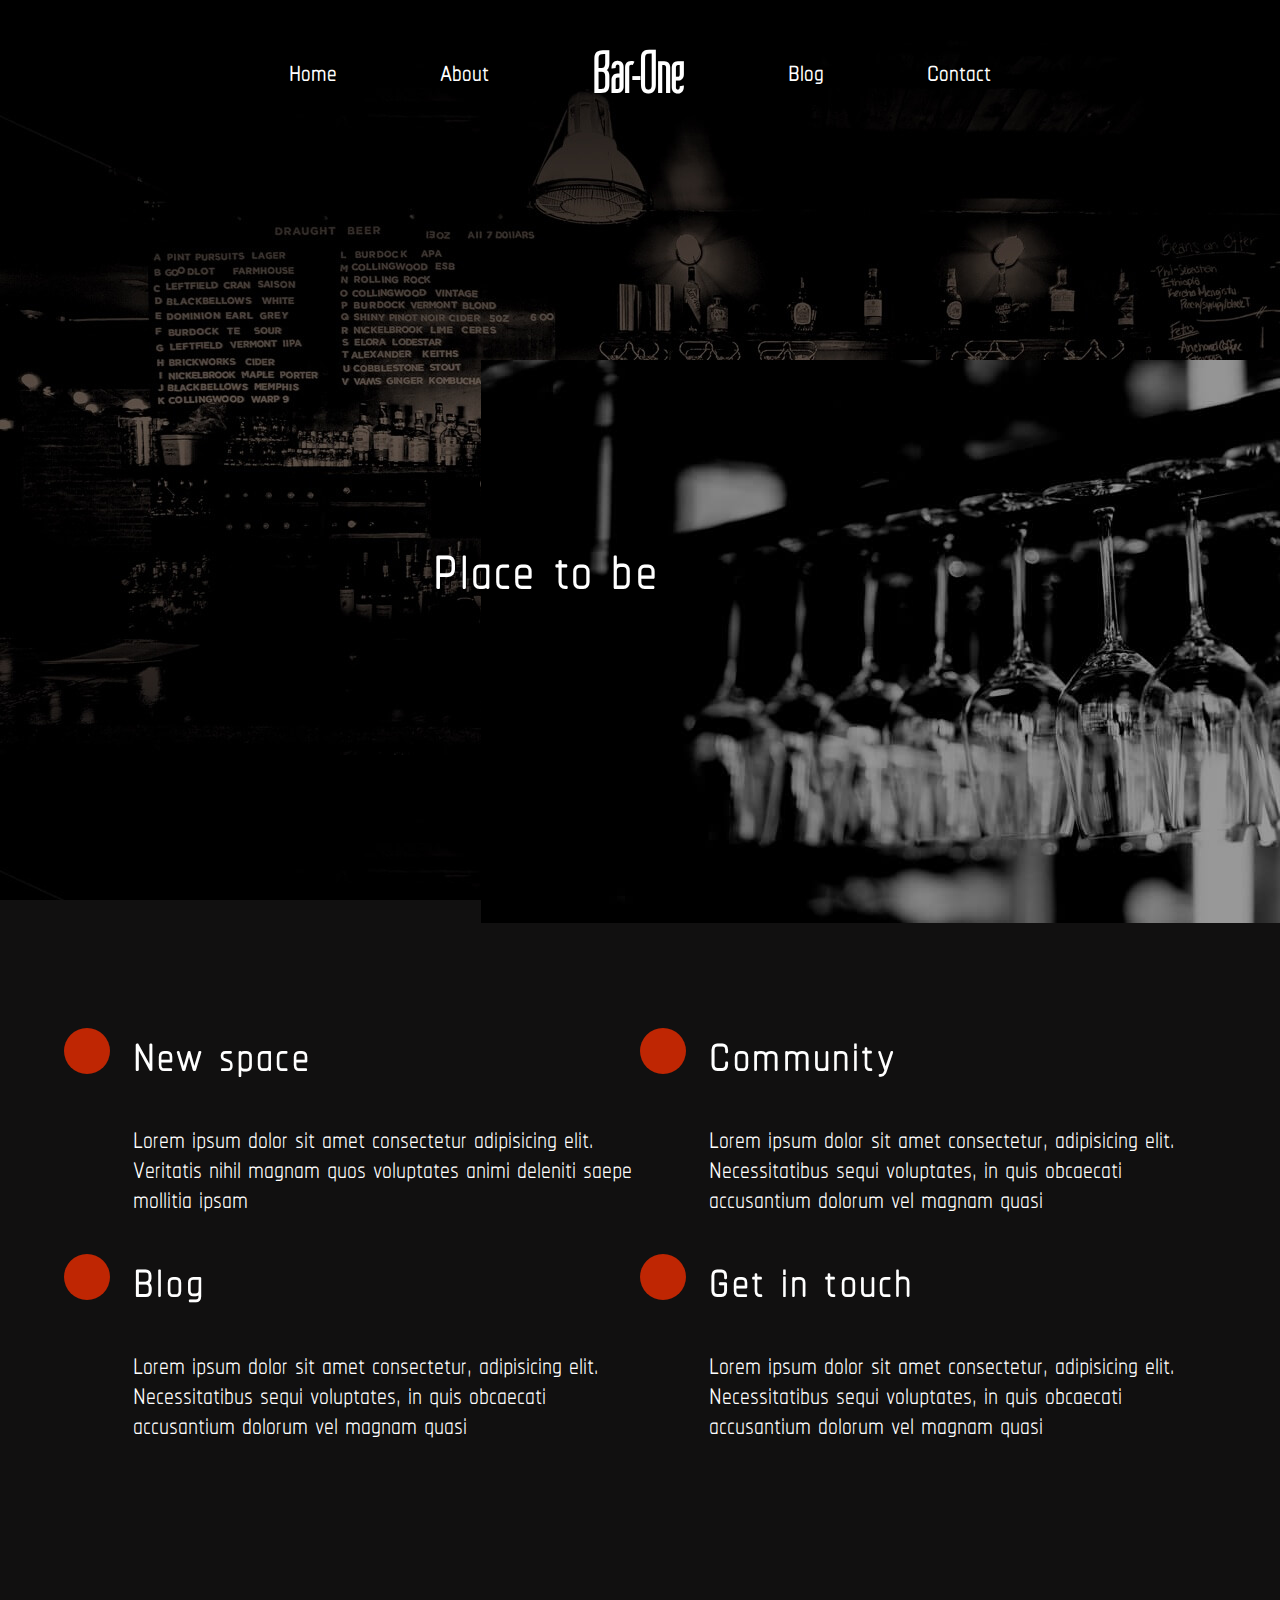
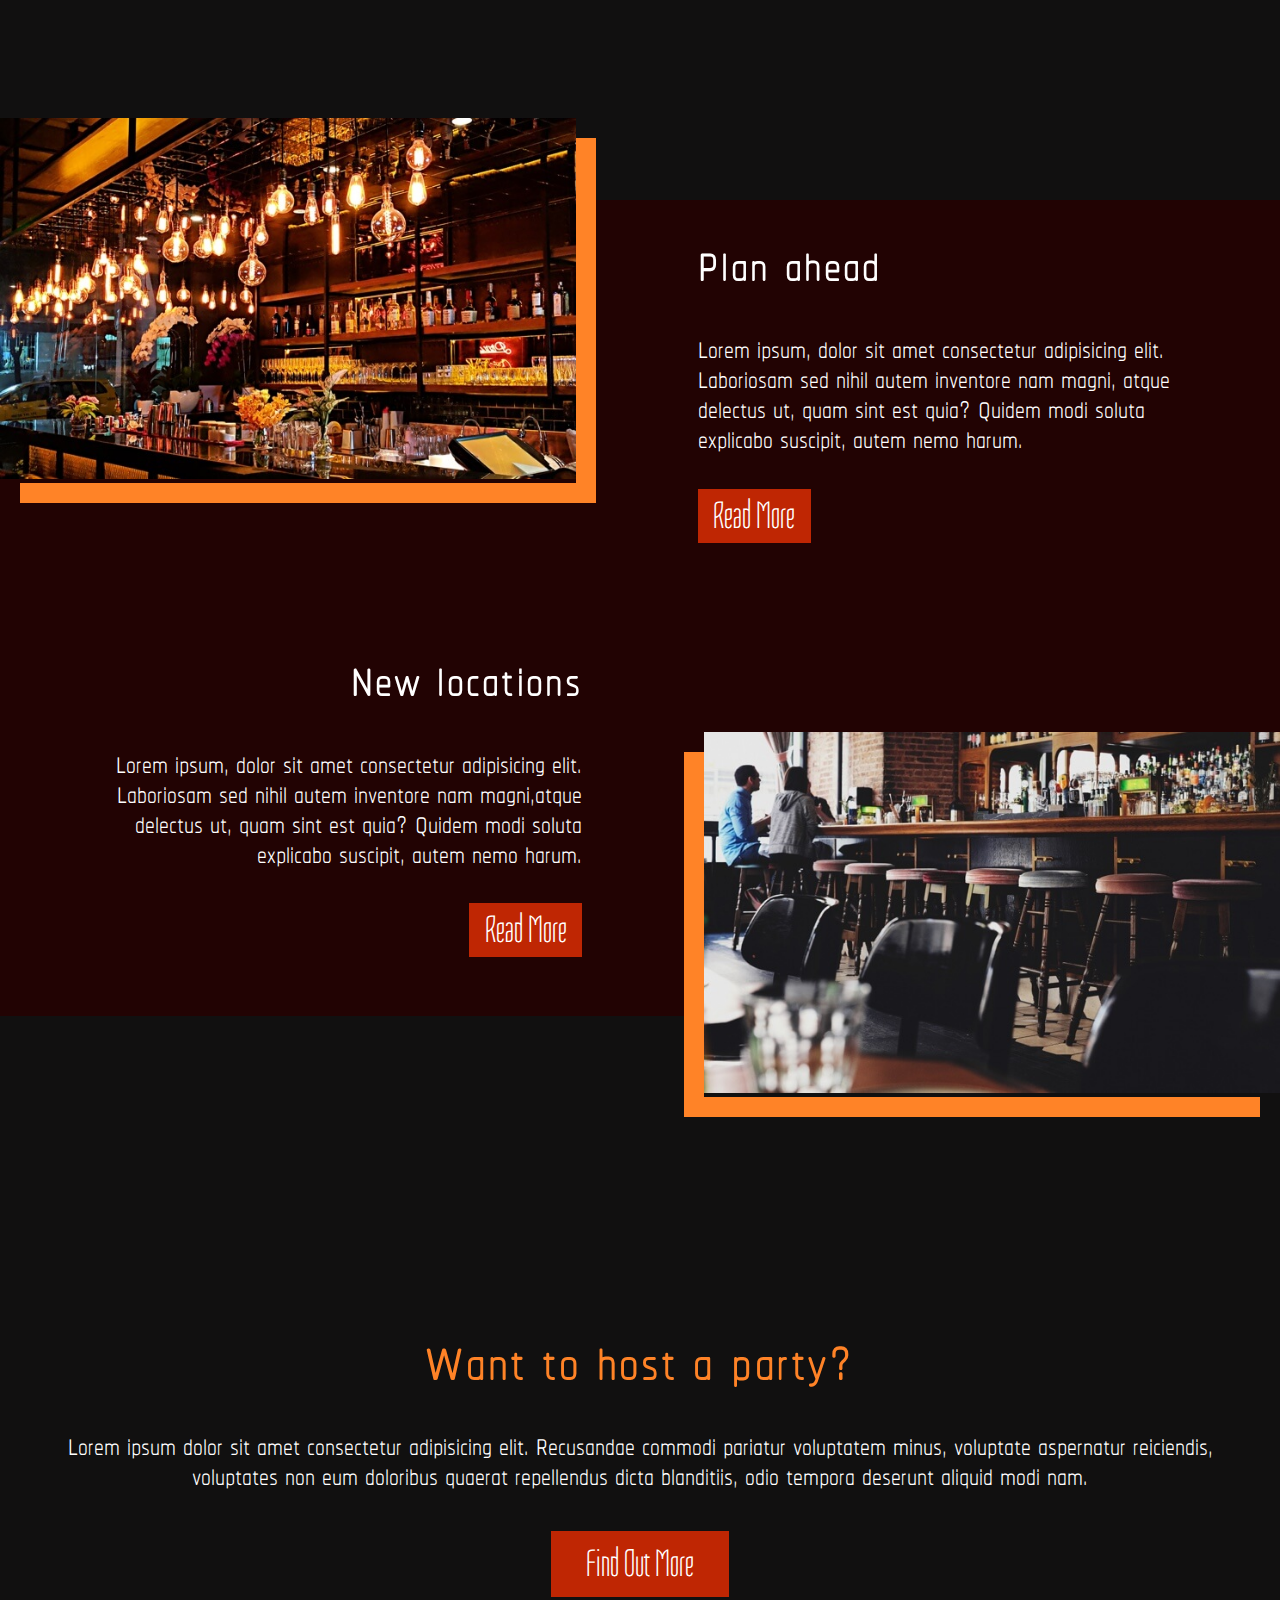
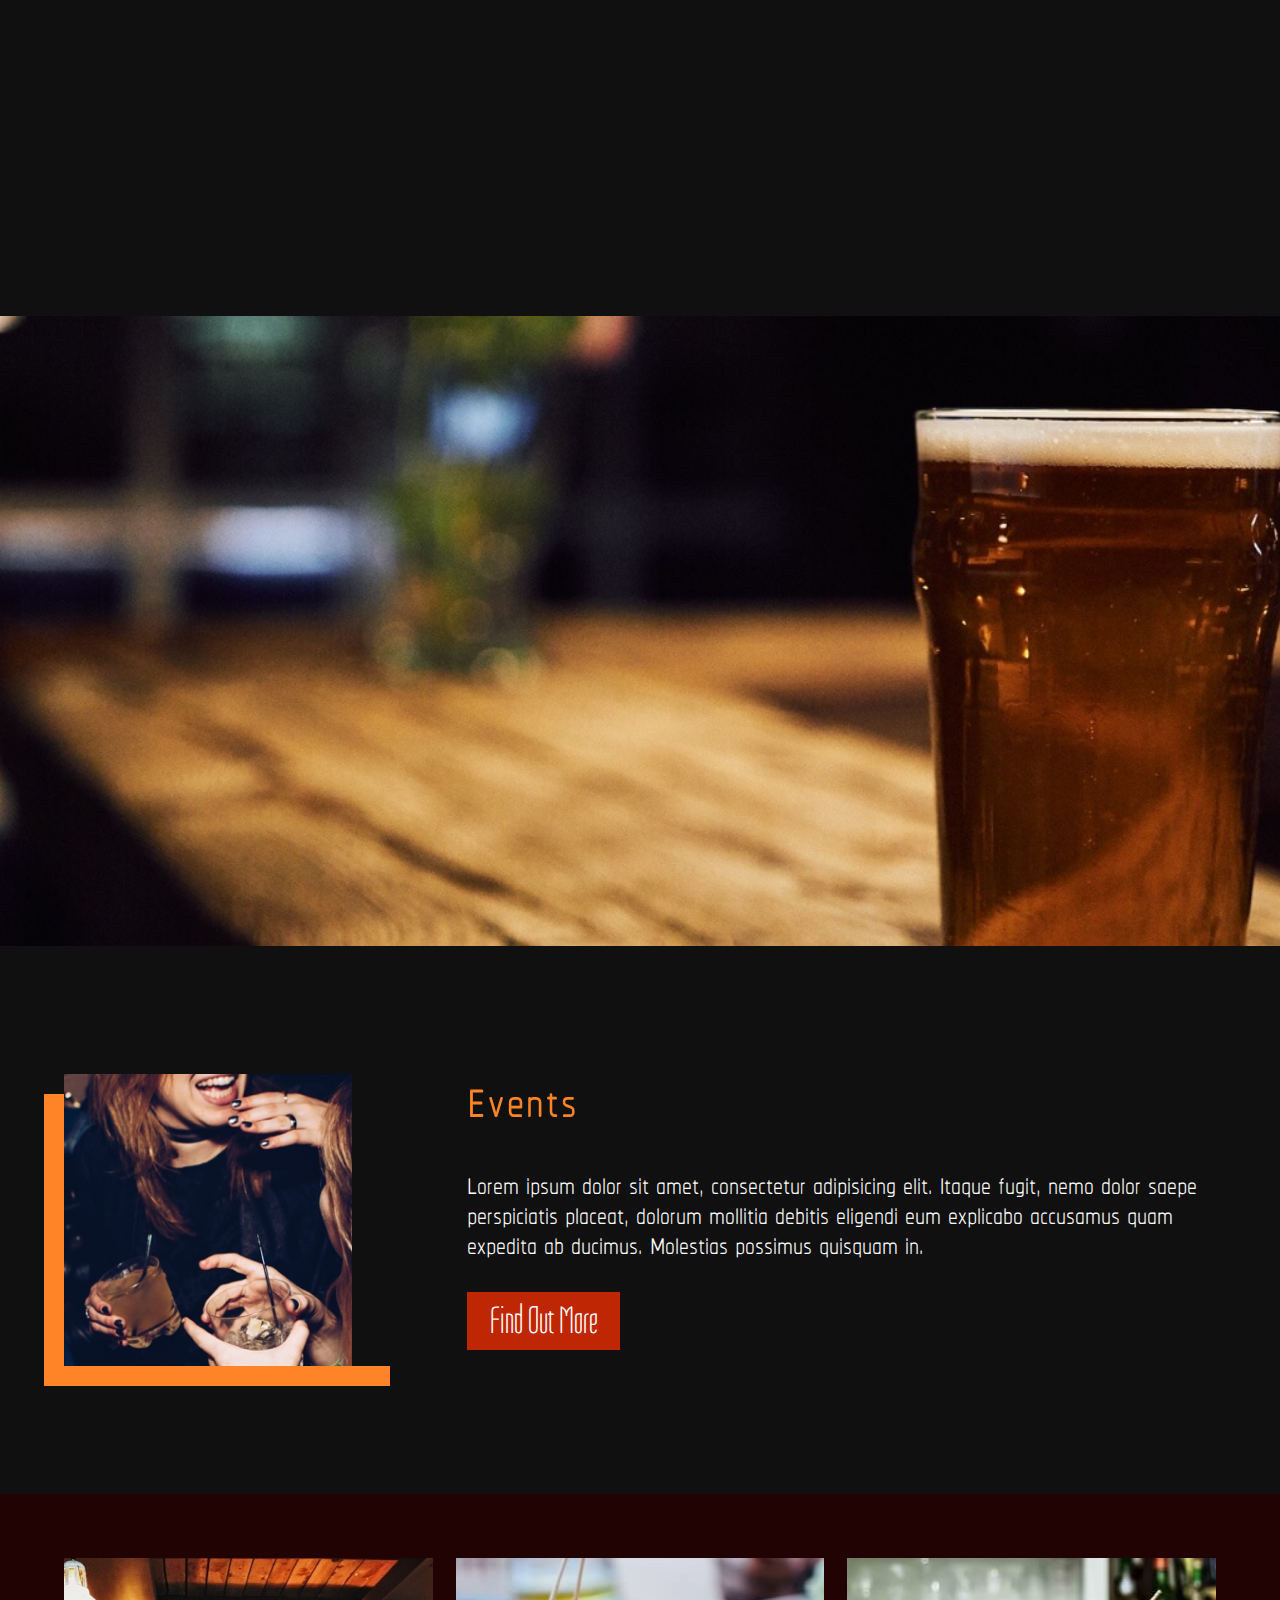
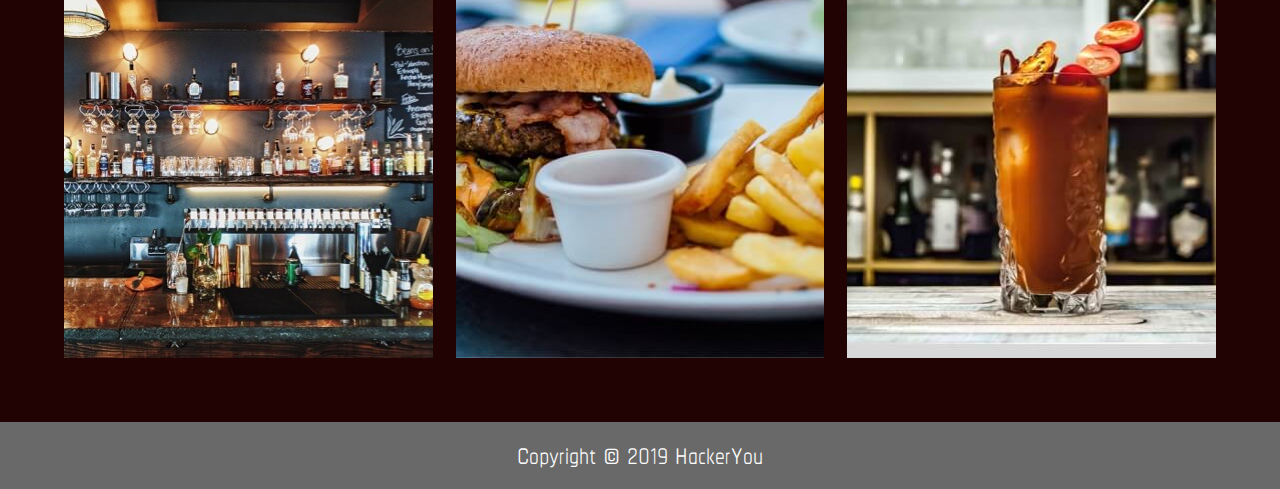
<file: index.html>
<!DOCTYPE html>
<html lang="en">

<head>
    <meta charset="UTF-8">
    <meta name="viewport" content="width=device-width, initial-scale=1.0">
    <meta http-equiv="X-UA-Compatible" content="ie=edge">
    <title>Linghao's Project2</title>
    <link rel="stylesheet" href="https://use.fontawesome.com/releases/v5.7.0/css/all.css" integrity="sha384-lZN37f5QGtY3VHgisS14W3ExzMWZxybE1SJSEsQp9S+oqd12jhcu+A56Ebc1zFSJ" crossorigin="anonymous">
    <link href="https://fonts.googleapis.com/css?family=Chathura:400,700|Tulpen+One" rel="stylesheet">
    <link rel="stylesheet" href="styles/style.css">
</head>

<body>
    <div class="bodyWrapper">

        <header class="homeHeader">
            <div class="wrapper">
                <nav class="headerNav">
                    <ul>
                        <li><a href="index.html">home</a></li>
                        <li><a href="#about">about</a></li>
                        <li class="navLogo"><a href="index.html">Bar-One</a></li>
                        <li><a href="blog.html">blog</a></li>
                        <li><a href="contact.html">contact</a></li>
                    </ul>
                </nav>

                <div class="hamburgerMenu">
                    <h1><a href="index.html">Bar-One</a></h1>
                    <nav class="mainMenu">
                        <input class="hamburgerOpen" id="toggleOpen" type="checkbox" name="toggle">
                        <label for="toggleOpen">
                            <span class="sr-only visuallyhidden">Open the menu</span>
                            <i class="fa fa-bars" aria-hidden="true"></i>
                        </label>
                        <ul class="hamburgerList">
                            <label for="toggleOpen" class="hamburgerClose">
                                <span class="sr-only visuallyhidden">Close the menu</span>
                                <i class="fas fa-times" aria-hidden="true"></i>
                            </label>
                            <li><a href="index.html">home</a></li>
                            <li><a href="#about">about</a></li>
                            <li><a href="blog.html">blog</a></li>
                            <li><a href="contact.html">contact</a></li>
                        </ul>
                    </nav>
                </div>

                <main>
                    <div class="mainTitle">
                        <h1>
                            <span class="b titleBig">B</span> <span class="a titleBig">a</span> <span class="r titleBig">r</span> <span class="space titleBig">-</span> <span class="o titleBig">O</span> <span class="n titleBig">n</span> <span class="e titleBig">e</span>
                            <span class="subtitle">Place to be</span>
                        </h1>
                    </div>
                </main>

                <div class="headerBox">
                    <img src="assets/header-box.jpg" alt="a pile of wine glasses">
                </div>
            </div>
        </header>

        <section class="about" id="about">
            <div class="wrapper">
                <div class="aboutInfo">
                    <div class="aboutLogo">
                        <i class="fas fa-home"></i>
                    </div>
                    <div class="aboutArticle">
                        <h3>New space</h3>
                        <p>Lorem ipsum dolor sit amet consectetur adipisicing elit. Veritatis nihil magnam quos voluptates animi deleniti saepe mollitia ipsam </p>
                    </div>
                </div>

                <div class="aboutInfo">
                    <div class="aboutLogo">
                        <i class="fas fa-users"></i>
                    </div>
                    <div class="aboutArticle">
                        <h3>Community</h3>
                        <p>Lorem ipsum dolor sit amet consectetur, adipisicing elit. Necessitatibus sequi voluptates, in quis obcaecati accusantium dolorum vel magnam quasi
                        </p>
                    </div>
                </div>

                <div class="aboutInfo">
                    <div class="aboutLogo">
                        <i class="fas fa-file"></i>
                    </div>
                    <div class="aboutArticle">
                        <h3>Blog</h3>
                        <p>Lorem ipsum dolor sit amet consectetur, adipisicing elit. Necessitatibus sequi voluptates, in quis obcaecati accusantium dolorum vel magnam quasi </p>
                    </div>
                </div>

                <div class="aboutInfo">
                    <div class="aboutLogo">
                        <i class="fas fa-phone"></i>
                    </div>
                    <div class="aboutArticle">
                        <h3>Get in touch</h3>
                        <p>Lorem ipsum dolor sit amet consectetur, adipisicing elit. Necessitatibus sequi voluptates, in quis obcaecati accusantium dolorum vel magnam quasi
                        </p>
                    </div>
                </div>
            </div>
        </section>

        <section class="news">
            <div class="wrapper">

                <div class="newsBox newsBox1">
                    <div class="newsImage">
                        <img src="assets/left-image.jpg" alt="bar table under a pile of bulbs">
                    </div>
                    <div class="newsArticle">
                        <h3>Plan ahead</h3>
                        <p>Lorem ipsum, dolor sit amet consectetur adipisicing elit. Laboriosam sed nihil autem inventore nam magni, atque delectus ut, quam sint est quia? Quidem modi soluta explicabo suscipit, autem nemo harum.</p>
                        <a href="" class="button newsButton">read more</a>
                    </div>
                </div>

                <div class="newsBox newsBox2">
                    <div class="newsImage">
                        <img src="assets/right-image.jpg" alt="long bar table with some stools along it">
                    </div>
                    <div class="newsArticle">
                        <h3>New locations</h3>
                        <p>Lorem ipsum, dolor sit amet consectetur adipisicing elit. Laboriosam sed nihil autem inventore nam magni,atque delectus ut, quam sint est quia? Quidem modi soluta explicabo suscipit, autem nemo harum.</p>
                        <a href="" class="button newsButton">read more</a>
                    </div>
                </div>

            </div>
        </section>

        <section class="inquiry">
            <div class="wrapper">
                <h2>Want to host a party?</h2>
                <p>Lorem ipsum dolor sit amet consectetur adipisicing elit. Recusandae commodi pariatur voluptatem minus, voluptate aspernatur reiciendis, voluptates non eum doloribus quaerat repellendus dicta blanditiis, odio tempora deserunt aliquid modi
                    nam.
                </p>
                <a href="" class="button newsButton">find out more</a>
            </div>
        </section>

        <section class="banner"></section>

        <section class="event">
            <div class="wrapper">
                <div class="eventImage">
                    <img src="assets/small-box-image.jpg" alt="two girls are drinking and talking">
                </div>

                <div class="eventArticle">
                    <h3>Events</h3>
                    <p>Lorem ipsum dolor sit amet, consectetur adipisicing elit. Itaque fugit, nemo dolor saepe perspiciatis placeat, dolorum mollitia debitis eligendi eum explicabo accusamus quam expedita ab ducimus. Molestias possimus quisquam in.</p>
                    <a href="" class="button newsButton">find out more</a>
                </div>
            </div>
        </section>

        <section class="gallery">
            <div class="wrapper">
                <div class="galleryImage galleryImage1"></div>
                <div class="galleryImage galleryImage2"></div>
                <div class="galleryImage galleryImage3"></div>
            </div>
        </section>

        <footer>
            <div class="wrapper">
                <p>Copyright &copy 2019 HackerYou</p>
            </div>
        </footer>
    </div>
</body>

</html>
</file>
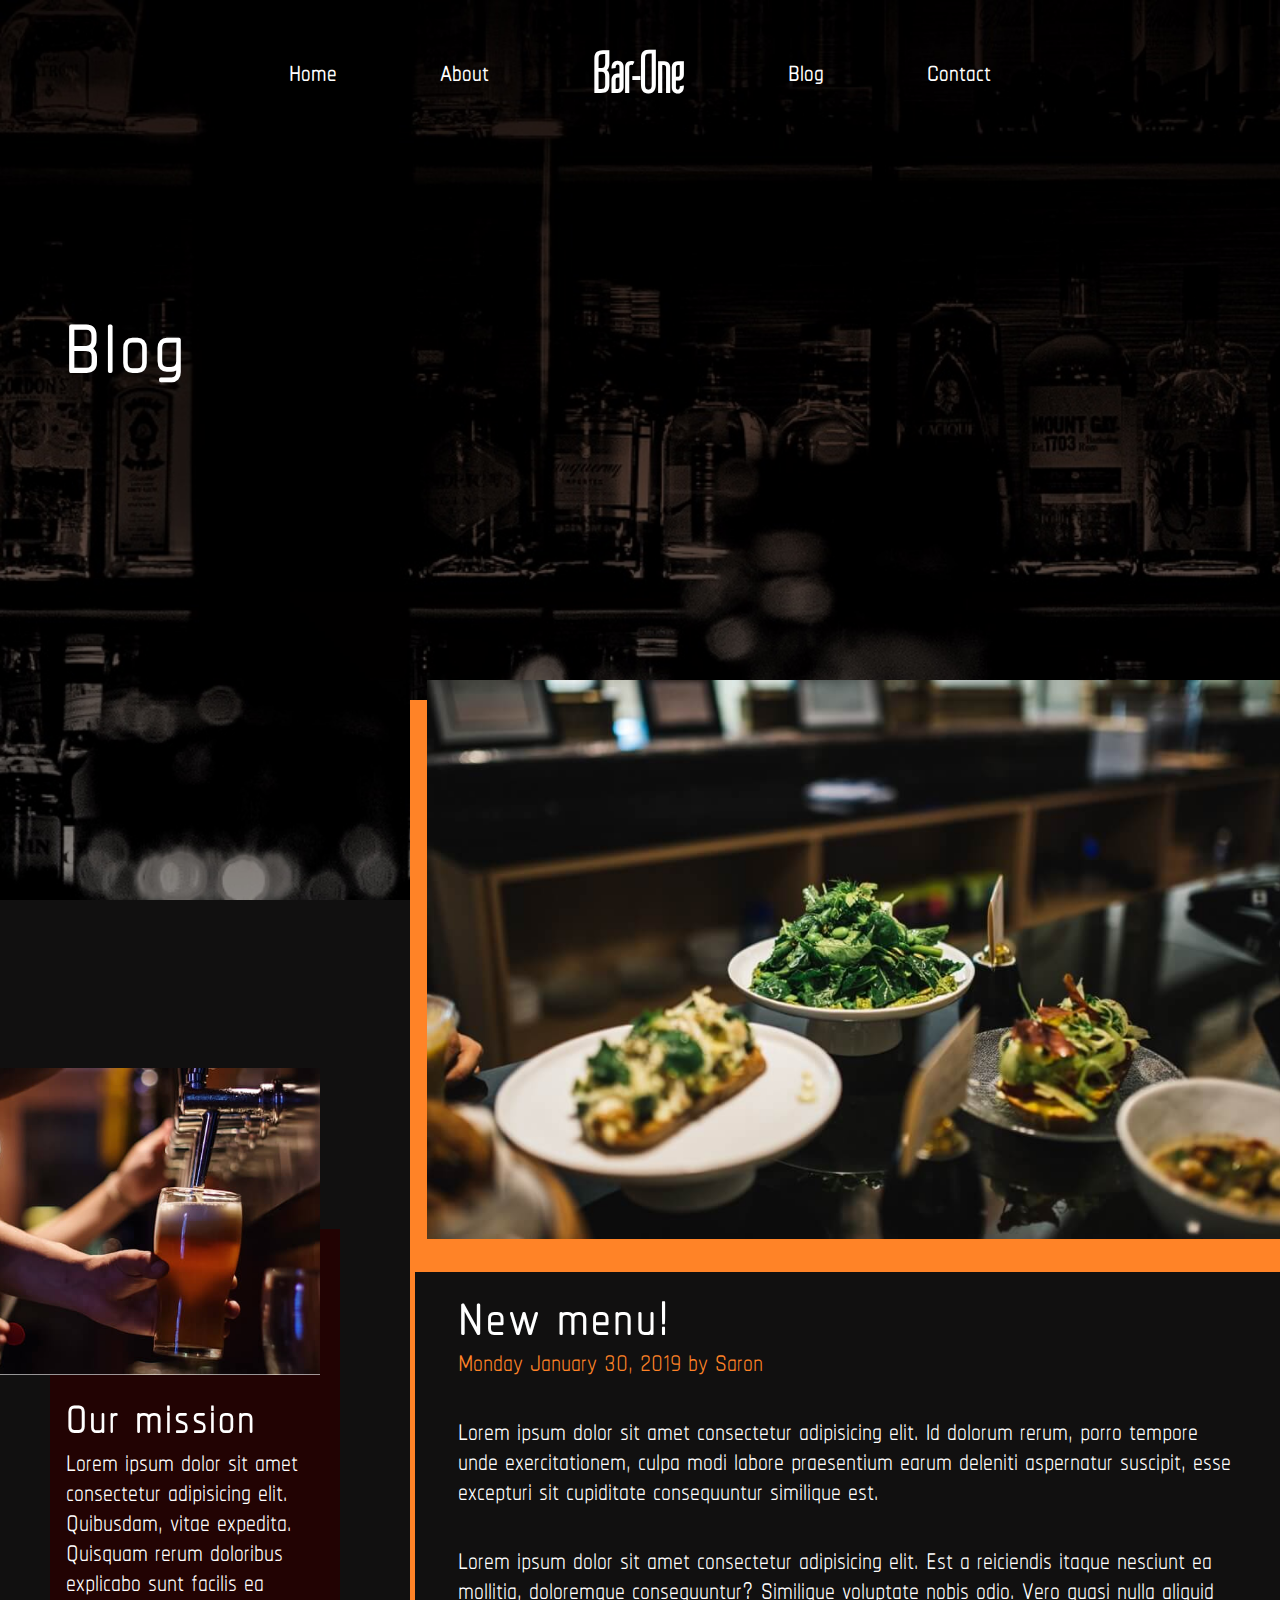
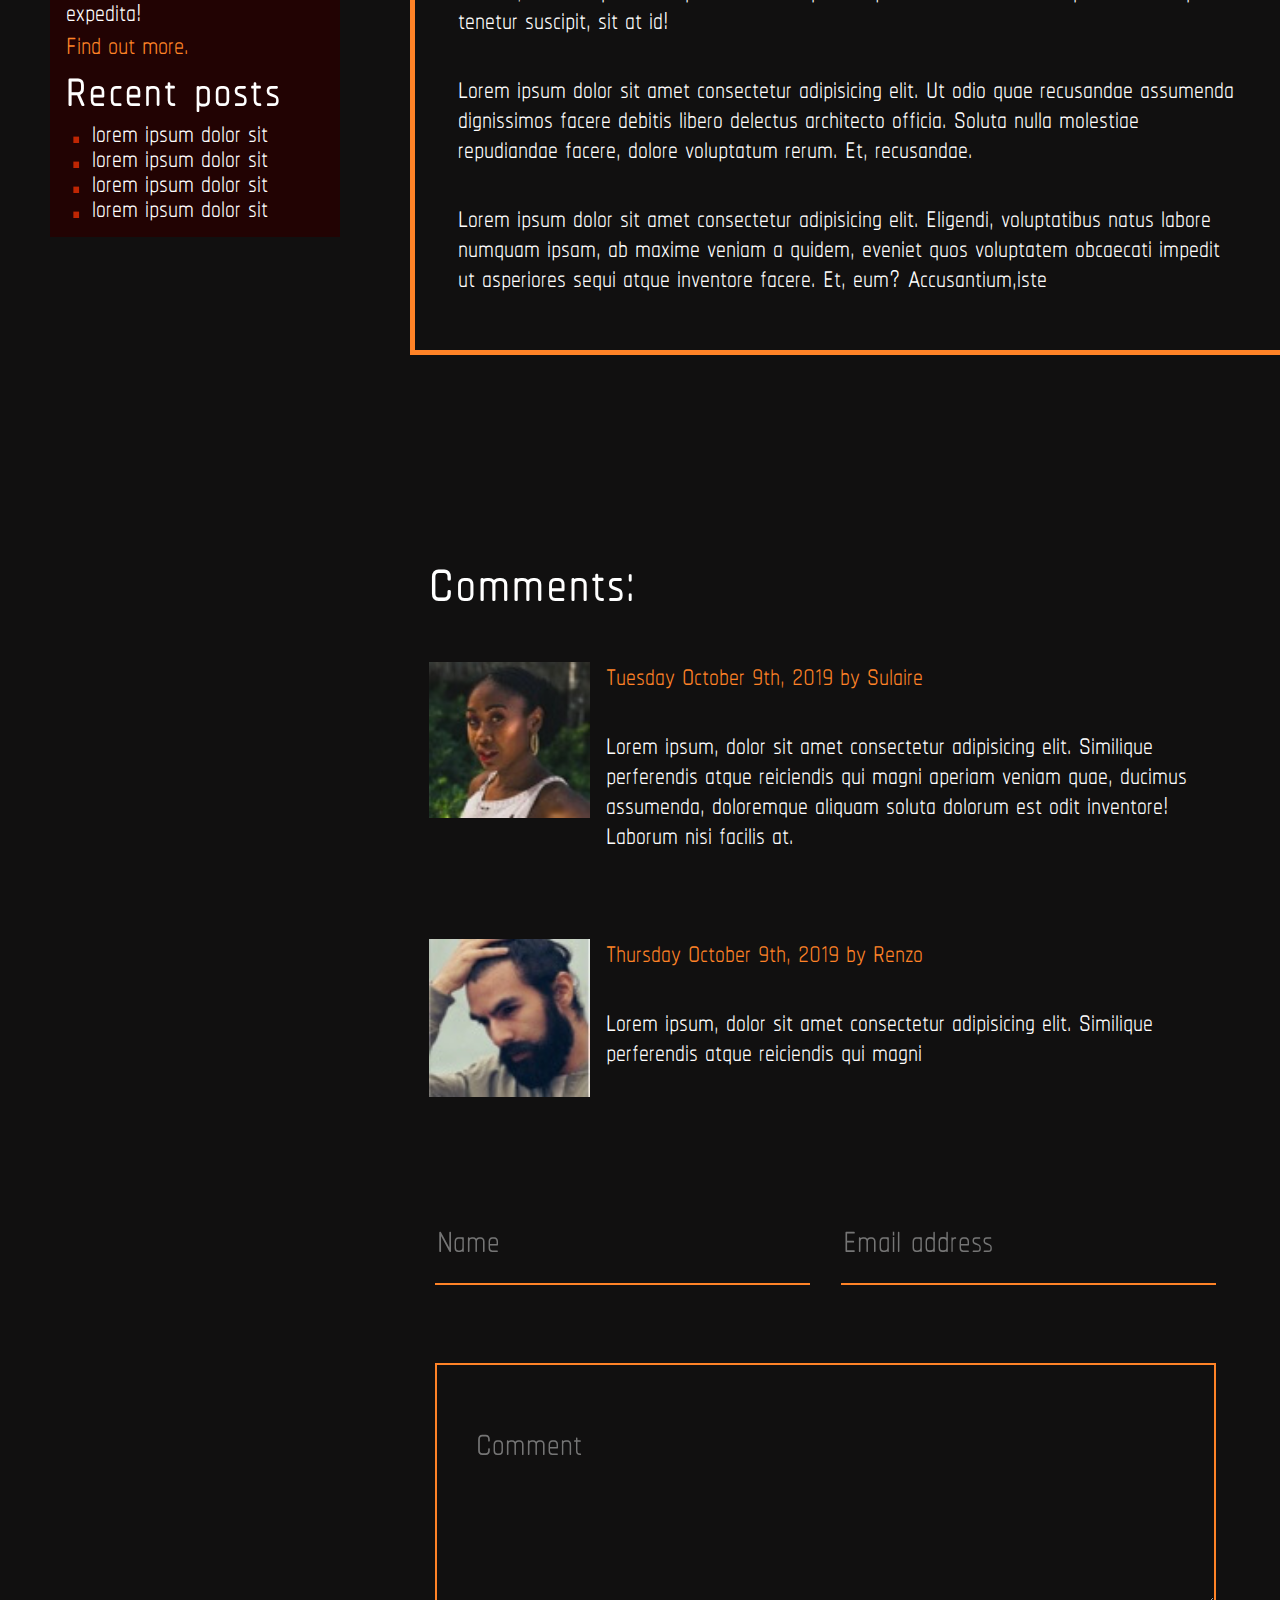
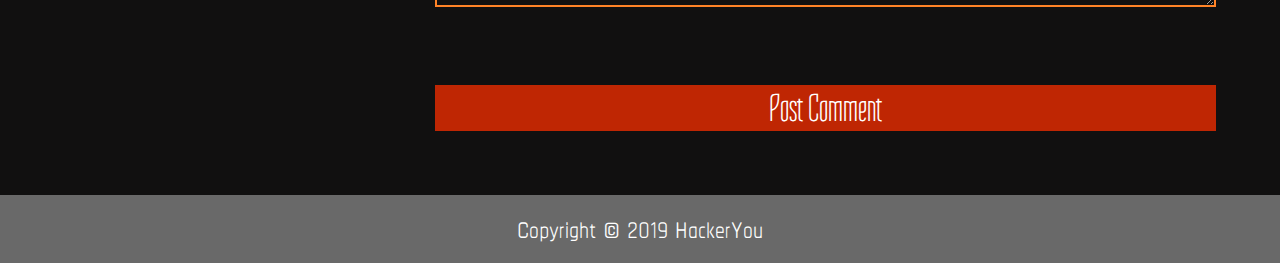
<file: blog.html>
<!DOCTYPE html>
<html lang="en">

<head>
    <meta charset="UTF-8">
    <meta name="viewport" content="width=device-width, initial-scale=1.0">
    <meta http-equiv="X-UA-Compatible" content="ie=edge">
    <title>Bar One Blog</title>
    <link rel="stylesheet" href="https://use.fontawesome.com/releases/v5.7.0/css/all.css" integrity="sha384-lZN37f5QGtY3VHgisS14W3ExzMWZxybE1SJSEsQp9S+oqd12jhcu+A56Ebc1zFSJ" crossorigin="anonymous">
    <link href="https://fonts.googleapis.com/css?family=Chathura:400,700|Tulpen+One" rel="stylesheet">
    <link rel="stylesheet" href="styles/style.css">
</head>

<body>
    <div class="bodyWrapper blogBody">
        <header class="blogHeader">
            <div class="wrapper">
                <nav class="headerNav">
                    <ul>
                        <li><a href="index.html">home</a></li>
                        <li><a href="index.html#about">about</a></li>
                        <li class="navLogo"><a href="index.html">Bar-One</a></li>
                        <li><a href="blog.html">blog</a></li>
                        <li><a href="contact.html">contact</a></li>
                    </ul>
                </nav>

                <div class="hamburgerMenu">
                    <h1 class="blogHamburger"><a href="index.html">Bar-One</a></h1>
                    <nav class="mainMenu">
                        <input class="hamburgerOpen" id="toggleOpen" type="checkbox" name="toggle">
                        <label for="toggleOpen">
                            <span class="sr-only visuallyhidden">Open the menu</span>
                            <i class="fa fa-bars" aria-hidden="true"></i>
                        </label>
                        <ul class="hamburgerList">
                            <label for="toggleOpen" class="hamburgerClose">
                                <span class="sr-only visuallyhidden">Close the menu</span>
                                <i class="fas fa-times" aria-hidden="true"></i>
                            </label>
                            <li><a href="index.html">home</a></li>
                            <li><a href="#about">about</a></li>
                            <li><a href="blog.html">blog</a></li>
                            <li><a href="contact.html">contact</a></li>
                        </ul>
                    </nav>
                </div>

                <h1 class="animateMainHeader">Blog</h1>
            </div>
        </header>

        <main class="blog">
            <section class="blogContent">
                <div class="blogImage">
                    <img src="assets/post-image.jpg" alt="spinach salad and salmon bread">
                </div>
                <article class="blogArticle">
                    <h2>New menu!</h2>
                    <p>Monday January 30, 2019 by Saron</p>
                    <p>Lorem ipsum dolor sit amet consectetur adipisicing elit. Id dolorum rerum, porro tempore unde exercitationem, culpa modi labore praesentium earum deleniti aspernatur suscipit, esse excepturi sit cupiditate consequuntur similique est.</p>
                    <p>Lorem ipsum dolor sit amet consectetur adipisicing elit. Est a reiciendis itaque nesciunt ea mollitia, doloremque consequuntur? Similique voluptate nobis odio. Vero quasi nulla aliquid tenetur suscipit, sit at id!</p>
                    <p>Lorem ipsum dolor sit amet consectetur adipisicing elit. Ut odio quae recusandae assumenda dignissimos facere debitis libero delectus architecto officia. Soluta nulla molestiae repudiandae facere, dolore voluptatum rerum. Et, recusandae.</p>
                    <p>Lorem ipsum dolor sit amet consectetur adipisicing elit. Eligendi, voluptatibus natus labore numquam ipsam, ab maxime veniam a quidem, eveniet quos voluptatem obcaecati impedit ut asperiores sequi atque inventore facere. Et, eum? Accusantium,iste</p>
                </article>
            </section>


            <aside class="post">
                <div class="wrapper">
                    <div class="postImage">
                        <img src="assets/sidebar-image.jpg" alt="taking beer from beer pump">
                    </div>

                    <section class="postContent">
                        <div class="mainPost">
                            <h3>Our mission</h3>
                            <p>Lorem ipsum dolor sit amet consectetur adipisicing elit. Quibusdam, vitae expedita. Quisquam rerum doloribus explicabo sunt facilis ea expedita!</p>
                            <a href="">Find out more.</a>
                        </div>

                        <div class="recentPost">
                            <h3>Recent posts</h3>
                            <ul>
                                <li>lorem ipsum dolor sit</li>
                                <li>lorem ipsum dolor sit</li>
                                <li>lorem ipsum dolor sit</li>
                                <li>lorem ipsum dolor sit</li>
                            </ul>
                        </div>
                    </section>

                </div>
            </aside>
        </main>

        <section class="comment">
            <div class="wrapper">
                <h2>Comments:</h2>
                <div class="commentBox">
                    <div class="commentImage">
                        <img src="assets/comment-image-1.jpg" alt="comment author">
                    </div>
                    <div class="commentArticle">
                        <p class="title">Tuesday October 9th, 2019 by Sulaire</p>
                        <p>Lorem ipsum, dolor sit amet consectetur adipisicing elit. Similique perferendis atque reiciendis qui magni aperiam veniam quae, ducimus assumenda, doloremque aliquam soluta dolorum est odit inventore! Laborum nisi facilis at.</p>
                    </div>
                </div>

                <div class="commentBox">
                    <div class="commentImage">
                        <img src="assets/comment-image-2.jpg" alt="comment author">
                    </div>
                    <div class="commentArticle">
                        <p class="title">Thursday October 9th, 2019 by Renzo</p>
                        <p>Lorem ipsum, dolor sit amet consectetur adipisicing elit. Similique perferendis atque reiciendis qui magni</p>
                    </div>
                </div>

            </div>
        </section>

        <div class="blogFormWrapper">
            <form action="">
                <div class="formSingleLine">
                    <label for="name" class="visuallyhidden">Name</label>
                    <input type="text" id="userName" class="formName" placeholder="Name">

                    <label for="email" class="visuallyhidden">Email address</label>
                    <input type="text" id="userName" class="formEmail" placeholder="Email address">
                </div>

                <label for="comment" class="visuallyhidden">Comment</label>
                <textarea name="comment" id="userComment" cols="2" rows="2" placeholder="Comment"></textarea>

                <input type="submit" value="Post Comment">
            </form>
        </div>

        <footer>
            <div class="wrapper">
                <p>Copyright &copy 2019 HackerYou</p>
            </div>
        </footer>
    </div>
</body>

</html>
</file>
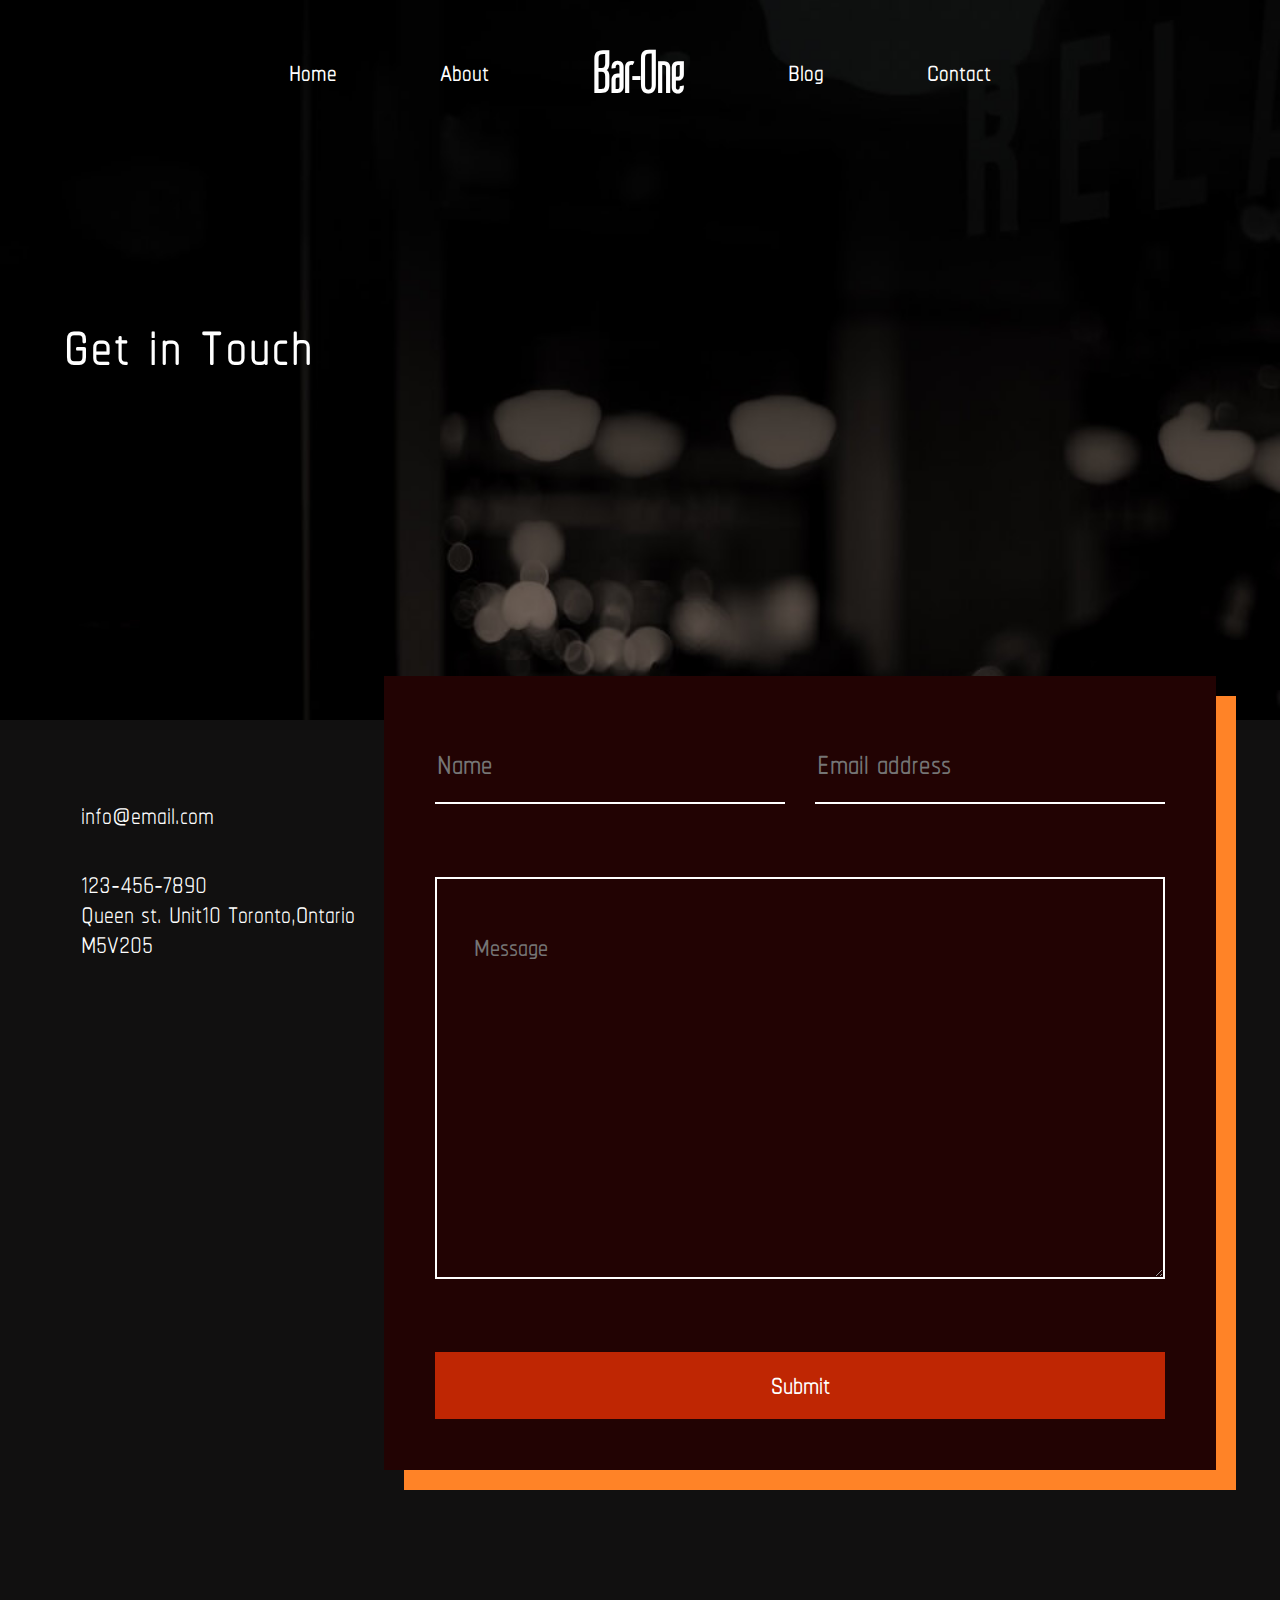
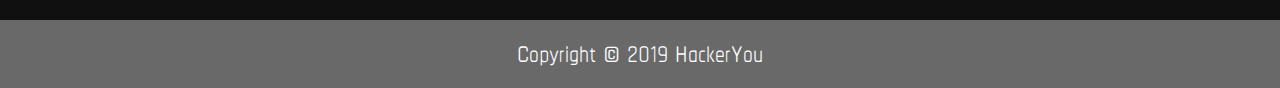
<file: contact.html>
<!DOCTYPE html>
<html lang="en">

<head>
    <meta charset="UTF-8">
    <meta name="viewport" content="width=device-width, initial-scale=1.0">
    <meta http-equiv="X-UA-Compatible" content="ie=edge">
    <title>Bar One Contact</title>
    <link rel="stylesheet" href="https://use.fontawesome.com/releases/v5.7.0/css/all.css" integrity="sha384-lZN37f5QGtY3VHgisS14W3ExzMWZxybE1SJSEsQp9S+oqd12jhcu+A56Ebc1zFSJ" crossorigin="anonymous">
    <link href="https://fonts.googleapis.com/css?family=Chathura:400,700|Tulpen+One" rel="stylesheet">
    <link rel="stylesheet" href="styles/style.css">
</head>

<body>
    <div class="bodyWrapper contactWrapper">
        <header class="contactHeader">
            <div class="wrapper">
                <nav class="headerNav">
                    <ul>
                        <li><a href="index.html">home</a></li>
                        <li><a href="index.html#about">about</a></li>
                        <li class="navLogo"><a href="index.html">Bar-One</a></li>
                        <li><a href="blog.html">blog</a></li>
                        <li><a href="contact.html">contact</a></li>
                    </ul>
                </nav>

                <div class="hamburgerMenu">
                    <h1 class="contactHamburger"><a href="index.html">Bar-One</a></h1>
                    <nav class="mainMenu">
                        <input id="toggleOpen" type="checkbox" name="toggle">
                        <label for="toggleOpen" class="hamburgerOpen">
                            <span class="sr-only visuallyhidden">Open the menu</span>
                            <i class="fa fa-bars" aria-hidden="true"></i>
                        </label>
                        <ul class="hamburgerList">
                            <label for="toggleOpen" class="hamburgerClose">
                                <span class="sr-only visuallyhidden">Close the menu</span>
                                <i class="fas fa-times" aria-hidden="true"></i>
                            </label>
                            <li><a href="index.html">home</a></li>
                            <li><a href="#about">about</a></li>
                            <li><a href="blog.html">blog</a></li>
                            <li><a href="contact.html">contact</a></li>
                        </ul>
                    </nav>
                </div>

                <h1 class="animateMainHeader">Get in Touch</h1>
            </div>
        </header>

        <main class="contactBox">
            <div class="wrapper">
                <form action="">
                    <div class="formSingleLine">
                        <label for="name" class="visuallyhidden">Name</label>
                        <input type="text" id="userName" class="formName" placeholder="Name">

                        <label for="email" class="visuallyhidden">Email address</label>
                        <input type="text" id="userEmail" class="formEmail" placeholder="Email address">
                    </div>

                    <label for="message" class="visuallyhidden">Message</label>
                    <textarea name="message" id="userMessage" cols="30" rows="5" placeholder="Message"></textarea>

                    <input type="submit" value="Submit">
                </form>

                <aside>
                    <div class="wrapper">
                        <ul class="social">
                            <li><a href=""><i class="fab fa-facebook-f"></i></a></li>
                            <li><a href=""><i class="fab fa-instagram"></i></a></li>
                            <li><a href=""><i class="fab fa-twitter"></i></a></li>
                            <li><a href=""><i class="fab fa-whatsapp"></i></a></li>
                        </ul>
                        <div class="contactInfo">
                            <p class="emailInfo">info@email.com</p>
                            <p>123-456-7890</p>
                            <p>Queen st. Unit10 Toronto,Ontario M5V205</p>
                        </div>
                    </div>
                </aside>
            </div>
        </main>

        <footer>
            <div class="wrapper">
                <p>Copyright &copy 2019 HackerYou</p>
            </div>
        </footer>
    </div>
</body>

</html>
</file>
<file: styles/style.css>
@charset "UTF-8";
article,
aside,
details,
figcaption,
figure,
footer,
header,
hgroup,
nav,
section,
summary {
  display: block; }

audio,
canvas,
video {
  display: inline-block; }

audio:not([controls]) {
  display: none;
  height: 0; }

[hidden] {
  display: none; }

html {
  font-family: sans-serif;
  -webkit-text-size-adjust: 100%;
  -ms-text-size-adjust: 100%; }

a:focus {
  outline: thin dotted; }

a:active,
a:hover {
  outline: 0; }

h1 {
  font-size: 2em; }

abbr[title] {
  border-bottom: 1px dotted; }

b,
strong {
  font-weight: 700; }

dfn {
  font-style: italic; }

mark {
  background: #ff0;
  color: #000; }

code,
kbd,
pre,
samp {
  font-family: monospace, serif;
  font-size: 1em; }

pre {
  white-space: pre-wrap;
  word-wrap: break-word; }

q {
  quotes: \201C \201D \2018 \2019; }

small {
  font-size: 80%; }

sub,
sup {
  font-size: 75%;
  line-height: 0;
  position: relative;
  vertical-align: baseline; }

sup {
  top: -.5em; }

sub {
  bottom: -.25em; }

img {
  border: 0; }

svg:not(:root) {
  overflow: hidden; }

fieldset {
  border: 1px solid silver;
  margin: 0 2px;
  padding: .35em .625em .75em; }

button,
input,
select,
textarea {
  font-family: inherit;
  font-size: 100%;
  margin: 0; }

button,
input {
  line-height: normal; }

button,
html input[type=button],
input[type=reset],
input[type=submit] {
  -webkit-appearance: button;
  cursor: pointer; }

button[disabled],
input[disabled] {
  cursor: default; }

input[type=checkbox],
input[type=radio] {
  -webkit-box-sizing: border-box;
  box-sizing: border-box;
  padding: 0; }

input[type=search] {
  -webkit-appearance: textfield;
  -moz-box-sizing: content-box;
  -webkit-box-sizing: content-box;
  box-sizing: content-box; }

input[type=search]::-webkit-search-cancel-button,
input[type=search]::-webkit-search-decoration {
  -webkit-appearance: none; }

textarea {
  overflow: auto;
  vertical-align: top; }

table {
  border-collapse: collapse;
  border-spacing: 0; }

body,
figure {
  margin: 0; }

legend,
button::-moz-focus-inner,
input::-moz-focus-inner {
  border: 0;
  padding: 0; }

.clearfix:after {
  visibility: hidden;
  display: block;
  font-size: 0;
  content: '';
  clear: both;
  height: 0; }

* {
  -moz-box-sizing: border-box;
  -webkit-box-sizing: border-box;
  box-sizing: border-box; }

.visuallyhidden:not(:focus):not(:active) {
  position: absolute;
  width: 1px;
  height: 1px;
  margin: -1px;
  border: 0;
  padding: 0;
  white-space: nowrap;
  -webkit-clip-path: inset(100%);
  clip-path: inset(100%);
  clip: rect(0 0 0 0);
  overflow: hidden; }

* {
  font-size: 62.5%;
  color: #ffffff; }

.bodyWrapper {
  max-width: 1600px;
  margin: 0 auto;
  font-family: "Chathura", sans-serif; }

.wrapper {
  padding: 5%; }

ul,
li {
  list-style: none;
  margin: 0;
  padding: 0; }

a {
  text-decoration: none; }

p {
  font-size: 3.9rem;
  line-height: 30px; }

img {
  width: 100%;
  height: 100%; }

h1,
a {
  font-family: "Tulpen One", cursive; }

h2 {
  font-size: 7.8rem; }

h3 {
  font-size: 6.8rem; }

h1,
h2,
h3 {
  margin: 0;
  line-height: 58px;
  letter-spacing: 2.2px;
  font-weight: bold; }

.button {
  background: #bf2603;
  padding: 1% 3%;
  color: #ffffff;
  font-size: 3.9rem;
  text-transform: capitalize; }
  .button:hover, .button:focus, .button:active {
    background-color: #ff8327; }

header .wrapper {
  padding-top: 0; }

.hamburgerMenu {
  display: none; }

.headerNav {
  font-family: "Chathura", sans-serif;
  width: 70%;
  margin: 0 auto;
  text-transform: capitalize; }

.headerNav ul {
  display: -webkit-box;
  display: -ms-flexbox;
  display: flex;
  -ms-flex-pack: distribute;
  justify-content: space-around;
  -webkit-box-align: center;
  -ms-flex-align: center;
  align-items: center;
  padding: 5% 0; }
  .headerNav ul a {
    font-size: 3.8rem;
    font-weight: bold;
    font-family: "Chathura", sans-serif; }
  .headerNav ul .navLogo a {
    font-size: 6rem;
    font-family: "Tulpen One", cursive; }
  .headerNav ul li a:hover,
  .headerNav ul li a:focus {
    color: #ff8327; }

@media only screen and (max-width: 760px) {
  .headerNav {
    display: none; }
  .hamburgerMenu {
    font-size: 5rem;
    padding-top: 5%;
    display: -webkit-box;
    display: -ms-flexbox;
    display: flex;
    -webkit-box-pack: justify;
    -ms-flex-pack: justify;
    justify-content: space-between;
    height: 150px;
    -webkit-box-align: start;
    -ms-flex-align: start;
    align-items: flex-start; }
    .hamburgerMenu .blogHamburger,
    .hamburgerMenu .contactHamburger {
      padding: 0;
      font-size: 8rem; }
  .mainMenu .fa,
  .mainMenu .fas {
    font-size: 5rem;
    z-index: 30; }
  .mainMenu a {
    font-size: 6rem;
    font-family: "Chathura", sans-serif; }
  .mainMenu input[type="checkbox"] {
    display: none; }
  .hamburgerList {
    position: fixed;
    top: 0;
    right: 0;
    left: 0;
    bottom: 0;
    background-color: rgba(34, 3, 3, 0.8);
    z-index: 20;
    display: -webkit-box;
    display: -ms-flexbox;
    display: flex;
    -webkit-box-orient: vertical;
    -webkit-box-direction: normal;
    -ms-flex-direction: column;
    flex-direction: column;
    -webkit-box-pack: center;
    -ms-flex-pack: center;
    justify-content: center;
    -webkit-box-align: center;
    -ms-flex-align: center;
    align-items: center;
    text-transform: uppercase;
    -webkit-transition: -webkit-transform 0.7s ease;
    transition: -webkit-transform 0.7s ease;
    -o-transition: transform 0.7s ease;
    transition: transform 0.7s ease;
    transition: transform 0.7s ease, -webkit-transform 0.7s ease; }
    .hamburgerList li {
      width: 100%;
      text-align: center; }
      .hamburgerList li:hover, .hamburgerList li:focus, .hamburgerList li:active {
        background-color: #bf2603; }
    .hamburgerList .hamburgerClose {
      position: absolute;
      top: 30px;
      right: 30px; }
  #toggleOpen:checked ~ .hamburgerList {
    -webkit-transform: translateX(0);
    -ms-transform: translateX(0);
    transform: translateX(0); }
  #toggleOpen ~ .hamburgerList {
    -webkit-transform: translateX(1000px);
    -ms-transform: translateX(1000px);
    transform: translateX(1000px); } }

footer {
  background-color: #696969;
  margin: 0;
  padding: 0; }
  footer .wrapper {
    padding: 0; }
  footer p {
    margin: 0;
    padding: 0.5% 0;
    text-align: center;
    line-height: 55px; }

.homeHeader {
  background-image: url("../assets/home-image-1.jpg");
  height: 100vh;
  background-color: #111010; }

.homeHeader main {
  margin: 0 auto;
  display: -webkit-box;
  display: -ms-flexbox;
  display: flex;
  -webkit-box-pack: center;
  -ms-flex-pack: center;
  justify-content: center;
  -ms-flex-line-pack: center;
  align-content: center;
  position: relative;
  height: 80vh; }
  .homeHeader main .mainTitle {
    display: -webkit-box;
    display: -ms-flexbox;
    display: flex;
    -webkit-box-pack: center;
    -ms-flex-pack: center;
    justify-content: center;
    -webkit-box-align: center;
    -ms-flex-align: center;
    align-items: center;
    z-index: 10; }
  .homeHeader main h1 {
    position: relative; }
    .homeHeader main h1 .titleBig {
      color: #ff8327;
      font-family: "Tulpen One", cursive;
      font-size: 26.14rem;
      letter-spacing: 2.4px;
      margin: 0;
      text-align: center;
      display: inline-block; }
    .homeHeader main h1 .subtitle {
      font-size: 8.32rem;
      color: #ffffff;
      font-family: "Chathura", sans-serif;
      display: block;
      position: absolute;
      top: 76%;
      left: 2%; }

.homeHeader .headerBox {
  position: absolute;
  top: 40%;
  right: 0; }

@-webkit-keyframes letterFall {
  0% {
    -webkit-transform: translateY(-500px);
    transform: translateY(-500px); }
  25% {
    -webkit-transform: translateY(-300px);
    transform: translateY(-300px); }
  50% {
    -webkit-transform: translateY(-200px);
    transform: translateY(-200px); }
  75% {
    -webkit-transform: translateY(-100px);
    transform: translateY(-100px); }
  100% {
    -webkit-transform: translateY(0px);
    transform: translateY(0px); } }

@keyframes letterFall {
  0% {
    -webkit-transform: translateY(-500px);
    transform: translateY(-500px); }
  25% {
    -webkit-transform: translateY(-300px);
    transform: translateY(-300px); }
  50% {
    -webkit-transform: translateY(-200px);
    transform: translateY(-200px); }
  75% {
    -webkit-transform: translateY(-100px);
    transform: translateY(-100px); }
  100% {
    -webkit-transform: translateY(0px);
    transform: translateY(0px); } }

@-webkit-keyframes letterSlide {
  0% {
    left: -45%; }
  100% {
    left: 2%; } }

@keyframes letterSlide {
  0% {
    left: -45%; }
  100% {
    left: 2%; } }

.b,
.a,
.r,
.space,
.o,
.n,
.e {
  -webkit-transform: translateY(-1000px);
  -ms-transform: translateY(-1000px);
  transform: translateY(-1000px);
  -webkit-animation: letterFall 0.5s ease-in;
  -webkit-animation-fill-mode: forwards;
  animation-fill-mode: forwards; }

.b {
  -webkit-animation-delay: 0.5s;
  animation-delay: 0.5s; }

.a {
  -webkit-animation-delay: 1s;
  animation-delay: 1s; }

.r {
  -webkit-animation-delay: 1.5s;
  animation-delay: 1.5s; }

.space {
  -webkit-animation-delay: 2s;
  animation-delay: 2s; }

.o {
  -webkit-animation-delay: 2.5s;
  animation-delay: 2.5s; }

.n {
  -webkit-animation-delay: 3s;
  animation-delay: 3s; }

.e {
  -webkit-animation-delay: 3.5s;
  animation-delay: 3.5s; }

.subtitle {
  -webkit-animation: letterSlide 4s ease-in;
  animation: letterSlide 4s ease-in;
  -webkit-animation-fill-mode: forwards;
  animation-fill-mode: forwards; }

.about {
  background-color: #111010;
  height: 100vh; }
  .about .wrapper {
    display: -webkit-box;
    display: -ms-flexbox;
    display: flex;
    -ms-flex-wrap: wrap;
    flex-wrap: wrap;
    padding-top: 10%; }
  .about .aboutInfo {
    position: relative;
    -ms-flex-preferred-size: 50%;
    flex-basis: 50%;
    display: -webkit-box;
    display: -ms-flexbox;
    display: flex;
    -webkit-box-align: start;
    -ms-flex-align: start;
    align-items: flex-start; }
    .about .aboutInfo:hover, .about .aboutInfo:focus, .about .aboutInfo:active {
      background-color: rgba(191, 38, 3, 0.5); }
  .about .aboutLogo {
    background-color: #bf2603;
    border-radius: 50%;
    padding: 4%; }
    .about .aboutLogo i {
      font-size: 3rem; }
  .about .aboutArticle {
    padding-left: 4%; }
    .about .aboutArticle h3 {
      margin: 0; }

.news {
  background-color: #220303; }
  .news .wrapper {
    display: -webkit-box;
    display: -ms-flexbox;
    display: flex;
    -webkit-box-orient: vertical;
    -webkit-box-direction: normal;
    -ms-flex-direction: column;
    flex-direction: column;
    position: relative;
    padding-top: 3%; }
  .news .newsBox {
    display: -webkit-box;
    display: -ms-flexbox;
    display: flex; }
    .news .newsBox .newsImage {
      position: absolute;
      width: 45%; }
    .news .newsBox .newsArticle {
      width: 50%; }

.newsBox1 {
  text-align: right; }
  .newsBox1 .newsImage {
    top: -10%;
    left: 0;
    -webkit-box-shadow: 20px 20px #ff8327;
    box-shadow: 20px 20px #ff8327; }
  .newsBox1 .newsArticle {
    margin-left: 55%;
    text-align: left; }

.newsBox2 {
  -webkit-box-orient: horizontal;
  -webkit-box-direction: reverse;
  -ms-flex-direction: row-reverse;
  flex-direction: row-reverse;
  padding-top: 10%; }
  .newsBox2 .newsImage {
    bottom: -10%;
    right: 0;
    -webkit-box-shadow: -20px 20px #ff8327;
    box-shadow: -20px 20px #ff8327; }
  .newsBox2 .newsArticle {
    margin-right: 55%;
    text-align: right; }

.inquiry {
  background-color: #111010;
  text-align: center;
  height: 100vh; }
  .inquiry .wrapper {
    display: -webkit-box;
    display: -ms-flexbox;
    display: flex;
    -webkit-box-orient: vertical;
    -webkit-box-direction: normal;
    -ms-flex-direction: column;
    flex-direction: column;
    -webkit-box-pack: center;
    -ms-flex-pack: center;
    justify-content: center;
    -webkit-box-align: center;
    -ms-flex-align: center;
    align-items: center;
    height: 100%; }
  .inquiry h2 {
    color: #ff8327; }

.banner {
  height: 70vh;
  background-image: url("../assets/banner-image.jpg");
  background-size: cover;
  background-position: center; }

.event {
  background-color: #111010; }
  .event .wrapper {
    display: -webkit-box;
    display: -ms-flexbox;
    display: flex;
    padding: 10% 5%; }
    .event .wrapper .eventImage {
      width: 30%;
      padding-right: 5%;
      -webkit-box-shadow: -20px 20px #ff8327;
      box-shadow: -20px 20px #ff8327; }
    .event .wrapper .eventArticle {
      width: 70%;
      padding-left: 5%; }
      .event .wrapper .eventArticle h3 {
        color: #ff8327; }

.gallery {
  background-color: #220303; }
  .gallery .wrapper {
    display: -webkit-box;
    display: -ms-flexbox;
    display: flex; }
    .gallery .wrapper .galleryImage {
      margin-right: 2%;
      height: 400px;
      width: 500px;
      background-size: cover; }
      .gallery .wrapper .galleryImage:last-child {
        margin-right: 0; }
  .gallery .galleryImage1 {
    background-image: url("../assets/gallery-image-1.jpg"); }
  .gallery .galleryImage2 {
    background-image: url("../assets/gallery-image-2.jpg"); }
  .gallery .galleryImage3 {
    background-image: url("../assets/gallery-image-3.jpg"); }

@media only screen and (max-width: 1126px) {
  .news .wrapper {
    padding-top: 0; }
  .news .newsBox .newsImage {
    width: 50%; }
  .newsBox1 .newsImage {
    top: -4%; }
  .news .newsBox2 {
    padding-top: 5%; }
    .news .newsBox2 .newsImage {
      bottom: -4%; }
  .event .wrapper .eventImage {
    width: 40%; } }

@media only screen and (max-width: 997px) {
  .wrapper {
    padding: 2%; }
  .homeHeader .headerBox {
    top: 60%;
    width: 60%; }
  .inquiry {
    height: 80vh; }
  .newsBox1 .newsImage {
    top: -2%; }
  .news .newsBox2 .newsImage {
    bottom: -2%; }
  .event .wrapper .eventImage {
    width: 50%; } }

@media only screen and (max-width: 897px) {
  .news .newsBox .newsImage {
    position: static;
    width: 45%; }
  .news .newsBox .newsArticle {
    width: 50%; }
  .news .newsBox1 .newsArticle {
    margin-left: 5%; }
  .news .newsBox2 .newsArticle {
    margin-right: 5%; }
  .event .wrapper .eventImage {
    height: 50%;
    width: 50%; } }

@media only screen and (max-width: 760px) {
  .wrapper {
    padding: 5%; }
  .homeHeader .headerBox {
    display: none; }
  .homeHeader main {
    margin: 30% auto;
    height: auto; }
    .homeHeader main .mainTitle {
      position: static; }
  .news .wrapper {
    display: block; }
  .news .newsBox {
    display: block; }
    .news .newsBox .newsImage {
      width: 100%;
      -webkit-box-shadow: none;
      box-shadow: none; }
    .news .newsBox .newsArticle {
      width: 100%;
      text-align: center;
      padding: 5%;
      margin: 0; }
  .inquiry {
    height: 60vh; }
  .banner {
    height: 40vh; }
  .event .wrapper {
    -webkit-box-align: center;
    -ms-flex-align: center;
    align-items: center; }
    .event .wrapper .eventImage {
      width: 40%;
      -webkit-box-shadow: none;
      box-shadow: none; }
    .event .wrapper .eventArticle {
      width: 50%; }
  .gallery .galleryImage:last-child {
    display: none; } }

@media only screen and (max-width: 680px) {
  .homeHeader main .titleBig {
    font-size: 10.14rem; }
  .about {
    height: auto; }
    .about .wrapper {
      display: block;
      text-align: center;
      padding-top: 5%; }
    .about .aboutInfo {
      position: static;
      -webkit-box-orient: vertical;
      -webkit-box-direction: normal;
      -ms-flex-direction: column;
      flex-direction: column;
      -webkit-box-pack: center;
      -ms-flex-pack: center;
      justify-content: center;
      -webkit-box-align: center;
      -ms-flex-align: center;
      align-items: center;
      margin-bottom: 2%;
      width: 100%; }
    .about .aboutArticle {
      padding: 0; }
      .about .aboutArticle p {
        margin-top: 2%; }
  .event .wrapper {
    display: block;
    padding: 5%; }
    .event .wrapper .eventImage {
      width: 50%;
      padding-right: 0;
      margin: auto; }
    .event .wrapper .eventArticle {
      width: 100%;
      padding-left: 0;
      text-align: center; } }

@media only screen and (max-width: 500px) {
  .homeHeader {
    height: 70vh; }
  .homeHeader main {
    position: static; }
    .homeHeader main h1 .titleBig {
      font-size: 18rem; }
  .about .wrapper {
    display: -webkit-box;
    display: -ms-flexbox;
    display: flex;
    -webkit-box-orient: vertical;
    -webkit-box-direction: normal;
    -ms-flex-direction: column;
    flex-direction: column;
    text-align: center; }
    .about .wrapper .aboutInfo {
      margin: 0;
      width: 100%; }
    .about .wrapper .aboutArticle {
      padding: 0; }
      .about .wrapper .aboutArticle h3 {
        font-size: 6rem; }
      .about .wrapper .aboutArticle p {
        font-size: 3rem; }
  .inquiry {
    height: auto; } }

@media only screen and (max-width: 400px) {
  .homeHeader main h1 .titleBig {
    font-size: 12rem; }
  .homeHeader main h1 span.subtitle {
    font-size: 7.32rem;
    top: 58%; } }

.blogBody {
  background-color: #111010; }

.blogHeader {
  background-image: url("../assets/blog-header-1.jpg");
  background-size: cover;
  height: 100vh; }
  .blogHeader h1 {
    color: #ffffff;
    font-size: 12rem;
    font-family: "Chathura", sans-serif;
    padding-top: 15%; }

main.blog {
  position: relative; }
  main.blog .blogContent {
    margin-left: 4%;
    position: absolute;
    top: -200px;
    right: 0;
    width: 68%; }
    main.blog .blogContent .blogImage {
      background-color: #ff8327; }
      main.blog .blogContent .blogImage img {
        padding: 0 0 1% 2%;
        position: relative;
        top: -20px; }
    main.blog .blogContent .blogArticle {
      padding: 2% 5%;
      border-left: 5px solid #ff8327;
      border-bottom: 5px solid #ff8327; }
      main.blog .blogContent .blogArticle h2 + p {
        color: #ff8327;
        margin-top: 0; }
  main.blog aside {
    width: 28%;
    background-color: #111010;
    padding: 0;
    margin: 0; }
    main.blog aside .postContent {
      margin-left: 10%;
      padding: 50% 5% 5% 5%;
      background-color: #220303; }
      main.blog aside .postContent .mainPost a {
        color: #ff8327;
        font-size: 4rem;
        font-family: "Chathura", sans-serif;
        display: block;
        line-height: 35px; }
        main.blog aside .postContent .mainPost a:hover, main.blog aside .postContent .mainPost a:focus {
          color: #bf2603; }
      main.blog aside .postContent h3 + p {
        margin: 0; }
    main.blog aside ul li {
      font-size: 3.9rem;
      padding-left: 10%;
      line-height: 25px;
      position: relative; }
      main.blog aside ul li::before {
        content: '·';
        color: #bf2603;
        font-size: 6rem;
        position: absolute;
        top: 10px;
        left: 0; }
  main.blog .postImage img {
    position: relative;
    left: -20px;
    top: 150px; }

.comment {
  padding-left: 30%;
  margin-top: 20%; }
  .comment .commentBox {
    display: -webkit-box;
    display: -ms-flexbox;
    display: flex;
    -webkit-box-align: start;
    -ms-flex-align: start;
    align-items: flex-start;
    margin-bottom: 6%;
    margin-top: 6%; }
    .comment .commentBox .commentImage {
      -ms-flex-preferred-size: 20%;
      flex-basis: 20%; }
    .comment .commentBox .commentArticle {
      -ms-flex-preferred-size: 80%;
      flex-basis: 80%;
      padding-left: 2%; }
      .comment .commentBox .commentArticle .title {
        color: #ff8327;
        margin: 0; }

.blogFormWrapper form {
  background-color: #111010;
  padding: 0 5% 5% 34%; }
  .blogFormWrapper form .formSingleLine {
    display: -webkit-box;
    display: -ms-flexbox;
    display: flex; }
  .blogFormWrapper form input.formName,
  .blogFormWrapper form input.formEmail {
    width: 48%;
    border: none;
    border-bottom: 2px solid #ff8327;
    background-color: #111010;
    font-size: 5rem; }
  .blogFormWrapper form input.formName {
    margin-right: 4%; }
  .blogFormWrapper form textarea {
    width: 100%;
    margin: 10% 0 10% 0;
    border: 2px solid #ff8327;
    padding: 5%;
    background-color: #111010;
    font-size: 5rem; }
  .blogFormWrapper form input[type="submit"] {
    display: block;
    background-color: #bf2603;
    width: 100%;
    border: none;
    font-size: 4rem;
    font-family: "Tulpen One", cursive; }

@media only screen and (max-width: 1090px) {
  .comment {
    margin-top: 25%; }
  main.blog .postImage img {
    top: 100px; }
  .recentPost h3 {
    font-size: 6rem; } }

@media only screen and (max-width: 920px) {
  .blogBody {
    background-image: url("../assets/blog-header-1.jpg"); }
  .blogHeader {
    height: auto; }
    .blogHeader h1 {
      display: -webkit-box;
      display: -ms-flexbox;
      display: flex;
      -webkit-box-pack: center;
      -ms-flex-pack: center;
      justify-content: center;
      -webkit-box-align: center;
      -ms-flex-align: center;
      align-items: center;
      padding-left: 0; }
    .blogHeader .animateMainHeader {
      width: 100%; }
  main.blog {
    display: block;
    border: none;
    position: static; }
    main.blog .blogContent {
      margin: 5%;
      width: 90%;
      border: 5px solid #ff8327;
      position: static; }
      main.blog .blogContent .blogImage img {
        padding: 0;
        position: static; }
      main.blog .blogContent .blogArticle {
        padding: 5%;
        border: none; }
    main.blog aside {
      width: 90%;
      margin: 0 auto;
      display: -webkit-box;
      display: -ms-flexbox;
      display: flex;
      -webkit-box-orient: vertical;
      -webkit-box-direction: normal;
      -ms-flex-direction: column;
      flex-direction: column;
      border: 5px solid #ff8327;
      padding-top: 0;
      background-color: transparent; }
      main.blog aside .wrapper {
        padding: 0; }
      main.blog aside .postContent {
        margin-left: 0;
        padding: 5%;
        background-color: transparent; }
        main.blog aside .postContent ul li {
          padding-left: 5%; }
      main.blog aside .postImage {
        padding: 0;
        height: 50vh;
        background-image: url("../assets/sidebar-image.jpg");
        background-size: cover;
        background-position: center; }
        main.blog aside .postImage img {
          display: none; }
  .blogFormWrapper form {
    background-color: transparent;
    padding: 5%; }
    .blogFormWrapper form input.formName,
    .blogFormWrapper form input.formEmail,
    .blogFormWrapper form textarea {
      background-color: transparent; }
  .comment {
    padding-left: 0;
    margin-top: 5%; }
    .comment .wrapper {
      padding: 0 5%; }
    .comment p {
      font-size: 3.5rem; } }

.contactHeader {
  background-image: url("../assets/contact-header-1.jpg");
  background-size: cover;
  height: 80vh; }
  .contactHeader h1 {
    color: #ffffff;
    font-size: 8.32rem;
    font-family: "Chathura", sans-serif;
    padding-top: 15%; }

h1.animateMainHeader {
  -webkit-animation: letterRotate 0.5s ease-in-out;
  animation: letterRotate 0.5s ease-in-out;
  -webkit-animation-fill-mode: forwards;
  animation-fill-mode: forwards;
  width: 30%; }

@-webkit-keyframes letterRotate {
  0% {
    -webkit-transform: rotate(0deg);
    transform: rotate(0deg); }
  100% {
    -webkit-transform: rotate(360deg);
    transform: rotate(360deg); } }

@keyframes letterRotate {
  0% {
    -webkit-transform: rotate(0deg);
    transform: rotate(0deg); }
  100% {
    -webkit-transform: rotate(360deg);
    transform: rotate(360deg); } }

.contactBox {
  background-color: #111010;
  padding-bottom: 0; }
  .contactBox .wrapper {
    height: 100vh;
    position: relative; }
    .contactBox .wrapper aside {
      width: 30%; }
      .contactBox .wrapper aside .social {
        display: -webkit-box;
        display: -ms-flexbox;
        display: flex; }
        .contactBox .wrapper aside .social li {
          padding-right: 5%; }
        .contactBox .wrapper aside .social li:last-child {
          padding-right: 0; }
        .contactBox .wrapper aside .social i {
          font-size: 3rem; }

.contactInfo p.emailInfo {
  margin-top: 0; }

.contactInfo p:not(.emailInfo) {
  margin: 0; }

.contactBox form {
  background-color: #220303;
  width: 65%;
  margin-right: 5%;
  padding: 4%;
  font-size: 4rem;
  position: absolute;
  right: 0;
  bottom: 150px;
  -webkit-box-shadow: 20px 20px #ff8327;
  box-shadow: 20px 20px #ff8327; }
  .contactBox form input,
  .contactBox form textarea {
    background-color: #220303;
    color: #ffffff;
    font-weight: bold; }
  .contactBox form .formSingleLine {
    display: -webkit-box;
    display: -ms-flexbox;
    display: flex; }
  .contactBox form input.formName,
  .contactBox form input.formEmail {
    width: 50%;
    border: none;
    border-bottom: 2px solid #ffffff;
    font-size: 4.5rem; }
  .contactBox form input.formName {
    margin-right: 4%; }
  .contactBox form textarea {
    height: 30%;
    width: 100%;
    margin: 10% 0 10% 0;
    border: 2px solid #ffffff;
    padding: 5%; }
  .contactBox form input[type="submit"] {
    display: block;
    background-color: #bf2603;
    width: 100%;
    border: none; }

@media only screen and (max-width: 1090px) {
  .contactHeader {
    height: 70vh; } }

@media only screen and (max-width: 970px) {
  .contactWrapper {
    background-image: url("../assets/contact-header-1.jpg"); }
  .contactHeader {
    height: auto; }
    .contactHeader h1 {
      display: -webkit-box;
      display: -ms-flexbox;
      display: flex;
      -webkit-box-pack: center;
      -ms-flex-pack: center;
      justify-content: center;
      -webkit-box-align: center;
      -ms-flex-align: center;
      align-items: center; }
  h1.animateMainHeader {
    width: 60%; }
  .contactBox {
    background-color: transparent; }
    .contactBox .wrapper {
      height: auto;
      position: static; }
      .contactBox .wrapper aside {
        width: 100%;
        text-align: center; }
        .contactBox .wrapper aside ul {
          -webkit-box-pack: center;
          -ms-flex-pack: center;
          justify-content: center; }
  .contactBox form {
    width: 100%;
    margin: 0;
    position: static;
    -webkit-box-shadow: none;
    box-shadow: none; }
    .contactBox form input.formEmail {
      width: 46%; } }

/*# sourceMappingURL=style.css.map */
</file>
